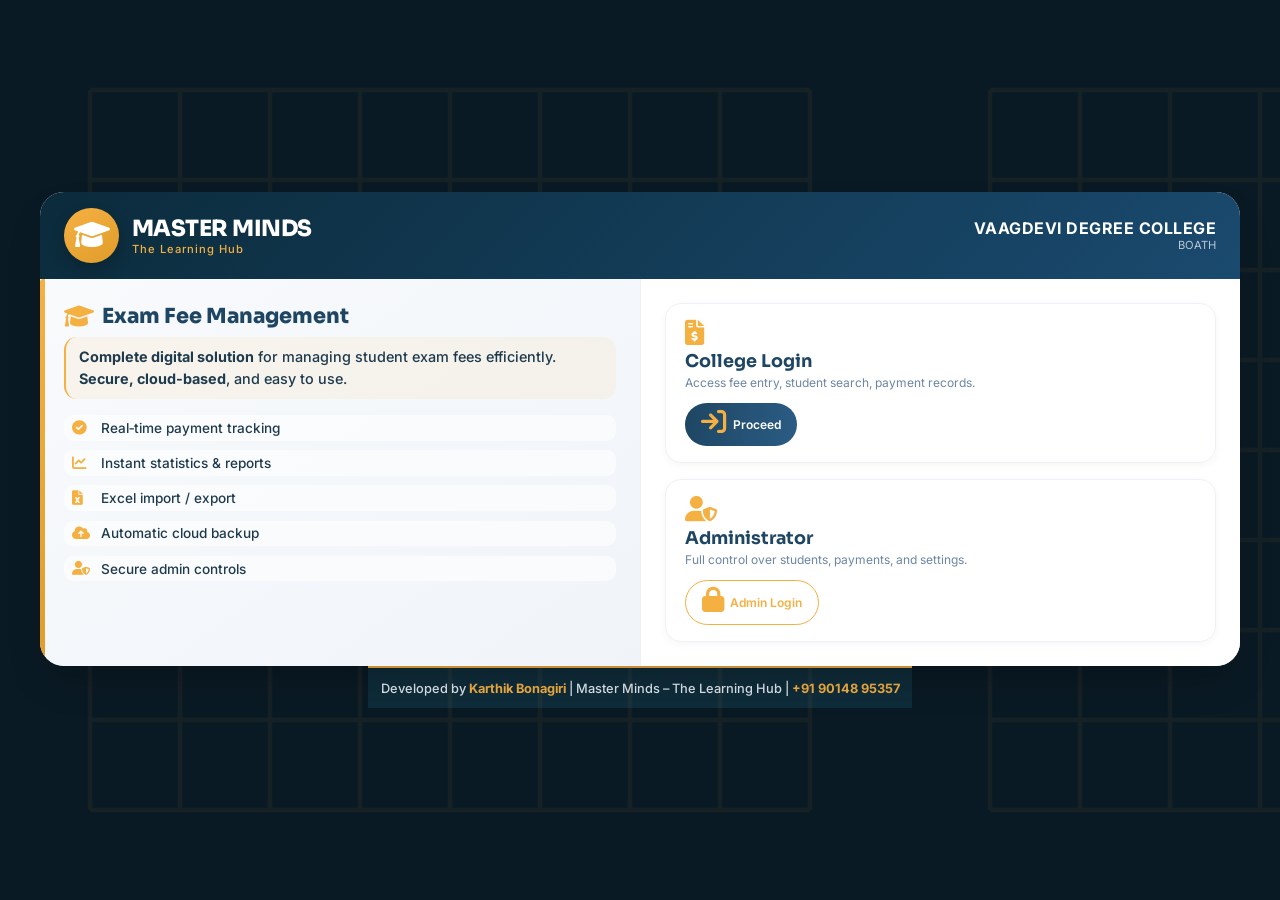
<file: index.html>
<!DOCTYPE html>
<html lang="en">
<head>
  <meta charset="UTF-8">
  <meta name="viewport" content="width=device-width, initial-scale=1.0, user-scalable=yes">
  <title>Master Minds | Exam Fee Management</title>
  <link href="https://fonts.googleapis.com/css2?family=Sora:wght@400;500;600;700;800&family=Inter:opsz,wght@14..32,300;400;500;600;700&display=swap" rel="stylesheet">
  <link rel="stylesheet" href="https://cdnjs.cloudflare.com/ajax/libs/font-awesome/6.0.0-beta3/css/all.min.css">
  <style>
    * {
      margin: 0;
      padding: 0;
      box-sizing: border-box;
    }

    body {
      font-family: 'Inter', sans-serif;
      background: #0a1a24;
      min-height: 100vh;
      display: flex;
      flex-direction: column;
      justify-content: center;
      align-items: center;
      position: relative;
      padding: 1rem;
    }

    .pattern-overlay {
      position: fixed;
      top: 0;
      left: 0;
      width: 100%;
      height: 100%;
      background-image: url('data:image/svg+xml;utf8,<svg xmlns="http://www.w3.org/2000/svg" viewBox="0 0 100 100" opacity="0.05"><path fill="none" stroke="%23f5b042" stroke-width="0.5" d="M10 10 L90 10 M10 20 L90 20 M10 30 L90 30 M10 40 L90 40 M10 50 L90 50 M10 60 L90 60 M10 70 L90 70 M10 80 L90 80 M10 90 L90 90 M10 10 L10 90 M20 10 L20 90 M30 10 L30 90 M40 10 L40 90 M50 10 L50 90 M60 10 L60 90 M70 10 L70 90 M80 10 L80 90 M90 10 L90 90"/></svg>');
      background-repeat: repeat;
      pointer-events: none;
      z-index: 0;
    }

    .container {
      position: relative;
      z-index: 2;
      width: 100%;
      max-width: 1200px;
      margin: 0 auto;
    }

    .master-card {
      width: 100%;
      background: rgba(255, 255, 255, 0.96);
      backdrop-filter: blur(2px);
      border-radius: 1.5rem;
      box-shadow: 0 20px 40px -12px rgba(0, 0, 0, 0.3);
      overflow: hidden;
    }

    /* Header with left/right split (no powered by) */
    .brand-header {
      background: linear-gradient(135deg, #0b2b3b 0%, #1a4a6f 100%);
      padding: 1rem 1.5rem;
      display: flex;
      justify-content: space-between;
      align-items: center;
      flex-wrap: wrap;
      gap: 1rem;
    }
    .brand-left {
      display: flex;
      align-items: center;
      gap: 0.8rem;
    }
    .brand-logo {
      background: linear-gradient(145deg, #f5b042, #e09d2a);
      width: 55px;
      height: 55px;
      border-radius: 50%;
      display: flex;
      align-items: center;
      justify-content: center;
      box-shadow: 0 8px 16px rgba(0,0,0,0.2);
    }
    .brand-logo i {
      font-size: 1.8rem;
      color: white;
    }
    .brand-text h1 {
      font-family: 'Sora', sans-serif;
      font-size: 1.4rem;
      font-weight: 800;
      color: white;
      letter-spacing: -0.5px;
      line-height: 1.2;
    }
    .brand-text .tagline {
      font-size: 0.7rem;
      font-weight: 500;
      color: #f5b042;
      letter-spacing: 1px;
    }
    .college-right {
      text-align: right;
    }
    .college-name {
      font-size: 1rem;
      font-weight: 700;
      color: white;
      letter-spacing: 0.5px;
    }
    .college-sub {
      font-size: 0.7rem;
      color: rgba(255,255,255,0.7);
    }

    /* Two column layout */
    .content-row {
      display: flex;
      flex-wrap: wrap;
    }
    /* Left info section – improved text contrast */
    .info-section {
      flex: 1;
      background: linear-gradient(145deg, #f8fafc, #f0f4f9);
      padding: 1.5rem;
      border-right: 1px solid #eef2f6;
      border-radius: 0 0 0 1.5rem;
      position: relative;
    }
    .info-section::before {
      content: '';
      position: absolute;
      top: 0;
      left: 0;
      width: 5px;
      height: 100%;
      background: linear-gradient(180deg, #f5b042, #e09d2a);
      border-radius: 3px 0 0 3px;
    }
    .info-title {
      font-family: 'Sora', sans-serif;
      font-size: 1.3rem;
      font-weight: 800;
      color: #1e4663;
      margin-bottom: 0.5rem;
      display: flex;
      align-items: center;
      gap: 0.5rem;
    }
    .info-title i {
      color: #f5b042;
      font-size: 1.5rem;
    }
    .info-text {
      color: #1e3a4d;
      line-height: 1.5;
      font-size: 0.9rem;
      margin-bottom: 1rem;
      font-weight: 500;
      background: rgba(245,176,66,0.08);
      padding: 0.6rem 0.8rem;
      border-radius: 0.8rem;
      border-left: 2px solid #f5b042;
    }
    .feature-list {
      list-style: none;
      margin-top: 0.5rem;
    }
    .feature-list li {
      margin-bottom: 0.6rem;
      display: flex;
      align-items: center;
      gap: 0.6rem;
      font-size: 0.85rem;
      color: #1e3a4d;
      font-weight: 500;
      background: rgba(255,255,255,0.6);
      padding: 0.3rem 0.5rem;
      border-radius: 0.6rem;
    }
    .feature-list li i {
      color: #f5b042;
      width: 1.2rem;
      font-size: 0.9rem;
    }

    /* Right login section */
    .login-section {
      flex: 1;
      padding: 1.5rem;
      background: white;
    }
    .login-cards {
      display: flex;
      flex-direction: column;
      gap: 1rem;
    }
    .login-card {
      background: #ffffff;
      border-radius: 1rem;
      padding: 1rem 1.2rem;
      border: 1px solid #eef2f6;
      transition: all 0.2s;
      box-shadow: 0 2px 8px rgba(0,0,0,0.04);
    }
    .login-card:hover {
      transform: translateY(-3px);
      border-color: #f5b042;
      box-shadow: 0 10px 20px -8px rgba(0,0,0,0.12);
    }
    .login-card i {
      font-size: 1.6rem;
      color: #f5b042;
      margin-bottom: 0.3rem;
    }
    .login-card h3 {
      font-family: 'Sora', sans-serif;
      font-size: 1.1rem;
      font-weight: 700;
      color: #1e4663;
      margin-bottom: 0.2rem;
    }
    .login-card p {
      font-size: 0.75rem;
      color: #6c86a3;
      margin-bottom: 0.8rem;
    }
    .btn-login {
      display: inline-flex;
      align-items: center;
      gap: 0.4rem;
      background: linear-gradient(95deg, #1e4663, #2b5c84);
      color: white;
      padding: 0.4rem 1rem;
      border-radius: 30px;
      text-decoration: none;
      font-weight: 600;
      font-size: 0.75rem;
      transition: all 0.2s;
    }
    .btn-login:hover {
      background: linear-gradient(95deg, #143a52, #1e4a6e);
      transform: scale(1.02);
    }
    .btn-outline {
      background: transparent;
      border: 1.5px solid #f5b042;
      color: #f5b042;
    }
    .btn-outline:hover {
      background: #f5b042;
      color: white;
    }

    /* Footer – highlighted */
    footer {
      background: #0f2c3a;
      text-align: center;
      padding: 0.8rem;
      font-size: 0.8rem;
      font-weight: 600;
      color: #f5b042;
      border-top: 2px solid #f5b042;
      margin-top: 0;
    }
    footer p {
      color: #e0e8f0;
      font-weight: 500;
    }
    footer p span {
      color: #f5b042;
      font-weight: 700;
    }

    @media (max-width: 700px) {
      body {
        justify-content: flex-start;
        padding: 0.5rem;
      }
      .brand-header {
        flex-direction: column;
        text-align: center;
      }
      .college-right {
        text-align: center;
      }
      .content-row {
        flex-direction: column;
      }
      .info-section {
        border-right: none;
        border-bottom: 1px solid #eef2f6;
        padding: 1rem;
      }
      .brand-left {
        justify-content: center;
      }
      .brand-text h1 {
        font-size: 1.2rem;
      }
      .brand-logo {
        width: 45px;
        height: 45px;
      }
      .brand-logo i {
        font-size: 1.4rem;
      }
      .login-section {
        padding: 1rem;
      }
      .info-title {
        font-size: 1.1rem;
      }
      .info-text {
        font-size: 0.85rem;
      }
    }
  </style>
</head>
<body>
  <div class="pattern-overlay"></div>
  <div class="container">
    <div class="master-card">
      <!-- Header with left (Master Minds) and right (College) – removed "Powered by" -->
      <div class="brand-header">
        <div class="brand-left">
          <div class="brand-logo">
            <i class="fas fa-graduation-cap"></i>
          </div>
          <div class="brand-text">
            <h1>MASTER MINDS</h1>
            <div class="tagline">The Learning Hub</div>
          </div>
        </div>
        <div class="college-right">
          <div class="college-name">VAAGDEVI DEGREE COLLEGE</div>
          <div class="college-sub">BOATH</div>
        </div>
      </div>

      <div class="content-row">
        <!-- Left: Highlighted Exam Fee Management -->
        <div class="info-section">
          <div class="info-title">
            <i class="fas fa-graduation-cap"></i> Exam Fee Management
          </div>
          <div class="info-text">
            <strong>Complete digital solution</strong> for managing student exam fees efficiently. 
            <strong>Secure, cloud‑based</strong>, and easy to use.
          </div>
          <ul class="feature-list">
            <li><i class="fas fa-check-circle"></i> Real‑time payment tracking</li>
            <li><i class="fas fa-chart-line"></i> Instant statistics & reports</li>
            <li><i class="fas fa-file-excel"></i> Excel import / export</li>
            <li><i class="fas fa-cloud-upload-alt"></i> Automatic cloud backup</li>
            <li><i class="fas fa-user-shield"></i> Secure admin controls</li>
          </ul>
        </div>

        <!-- Right: Login cards -->
        <div class="login-section">
          <div class="login-cards">
            <div class="login-card">
              <i class="fas fa-file-invoice-dollar"></i>
              <h3>College Login</h3>
              <p>Access fee entry, student search, payment records.</p>
              <a href="fee-entry.html" class="btn-login">
                <i class="fas fa-arrow-right-to-bracket"></i> Proceed
              </a>
            </div>
            <div class="login-card">
              <i class="fas fa-user-shield"></i>
              <h3>Administrator</h3>
              <p>Full control over students, payments, and settings.</p>
              <a href="admin.html" class="btn-login btn-outline">
                <i class="fas fa-lock"></i> Admin Login
              </a>
            </div>
          </div>
        </div>
      </div>
    </div>
  </div>
  <footer>
    <p>Developed by <span>Karthik Bonagiri</span> | Master Minds – The Learning Hub | <span>+91 90148 95357</span></p>
  </footer>
</body>
</html>
</file>
